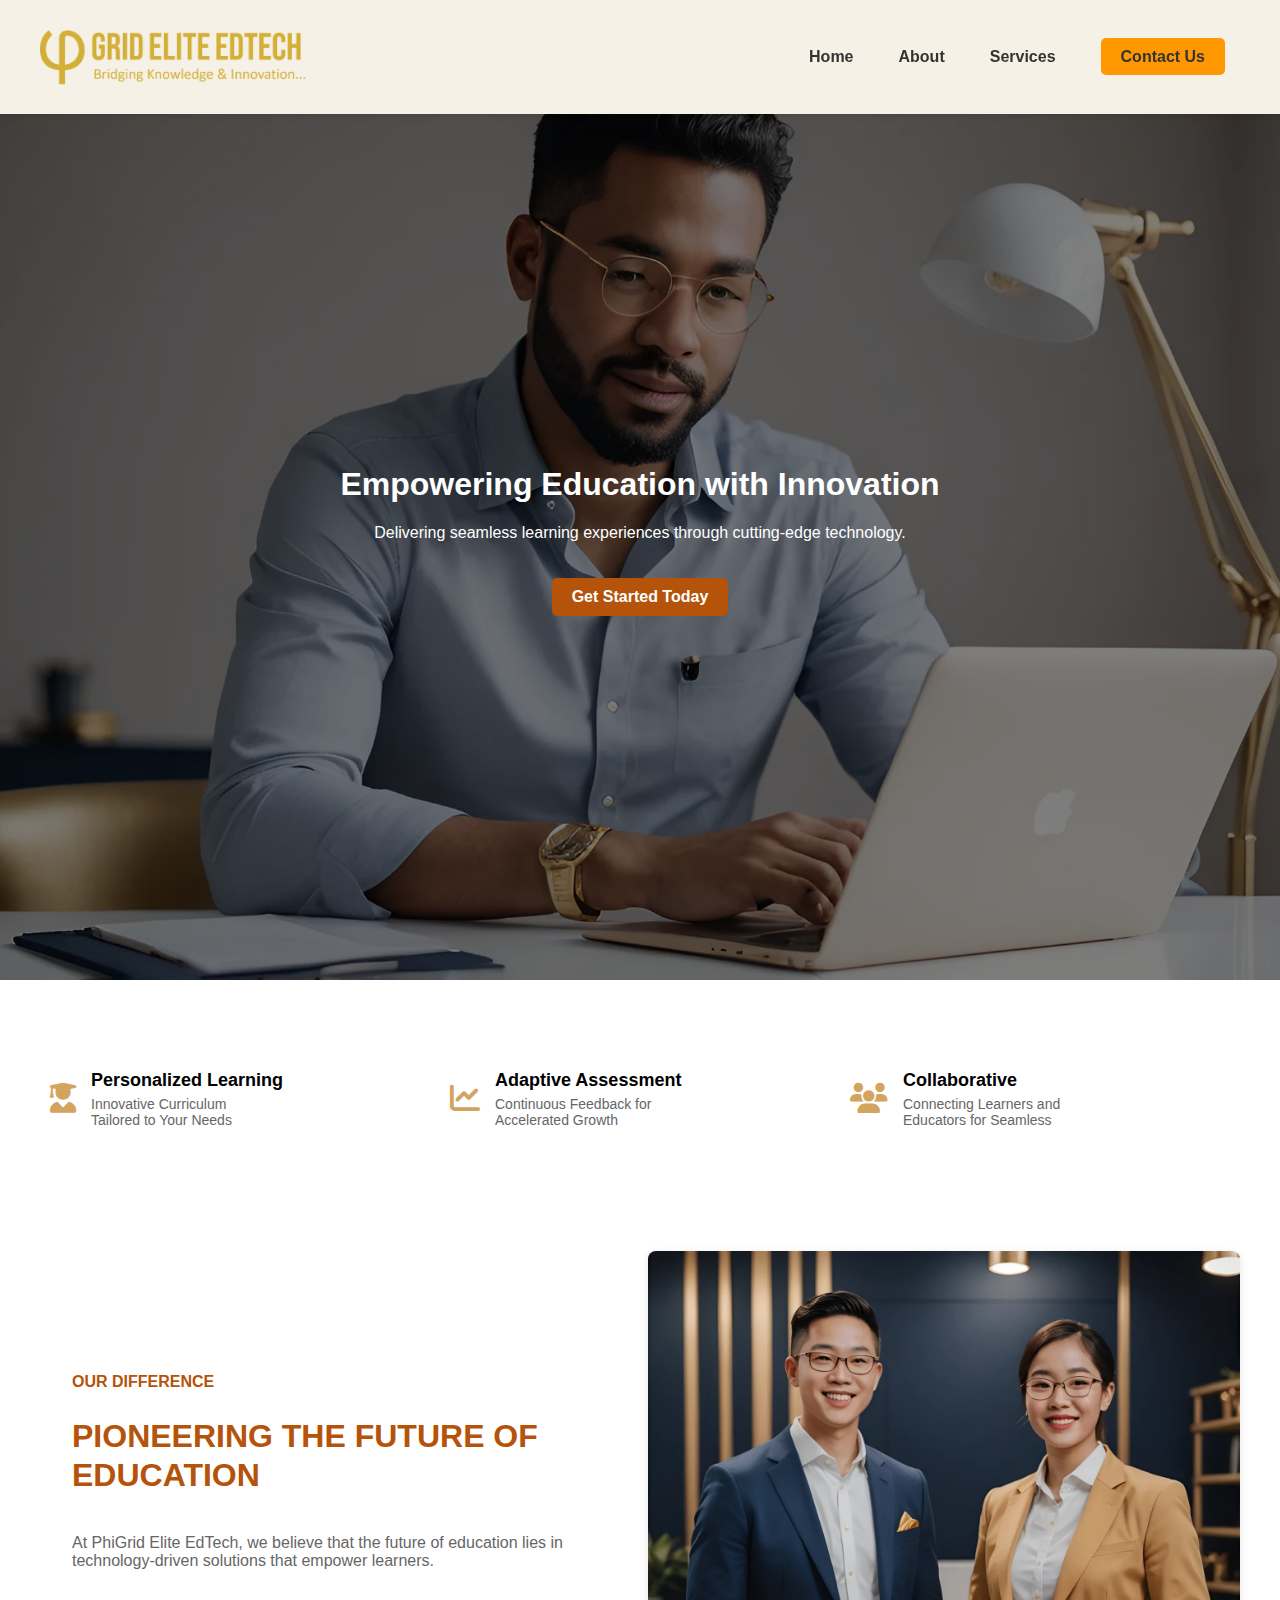
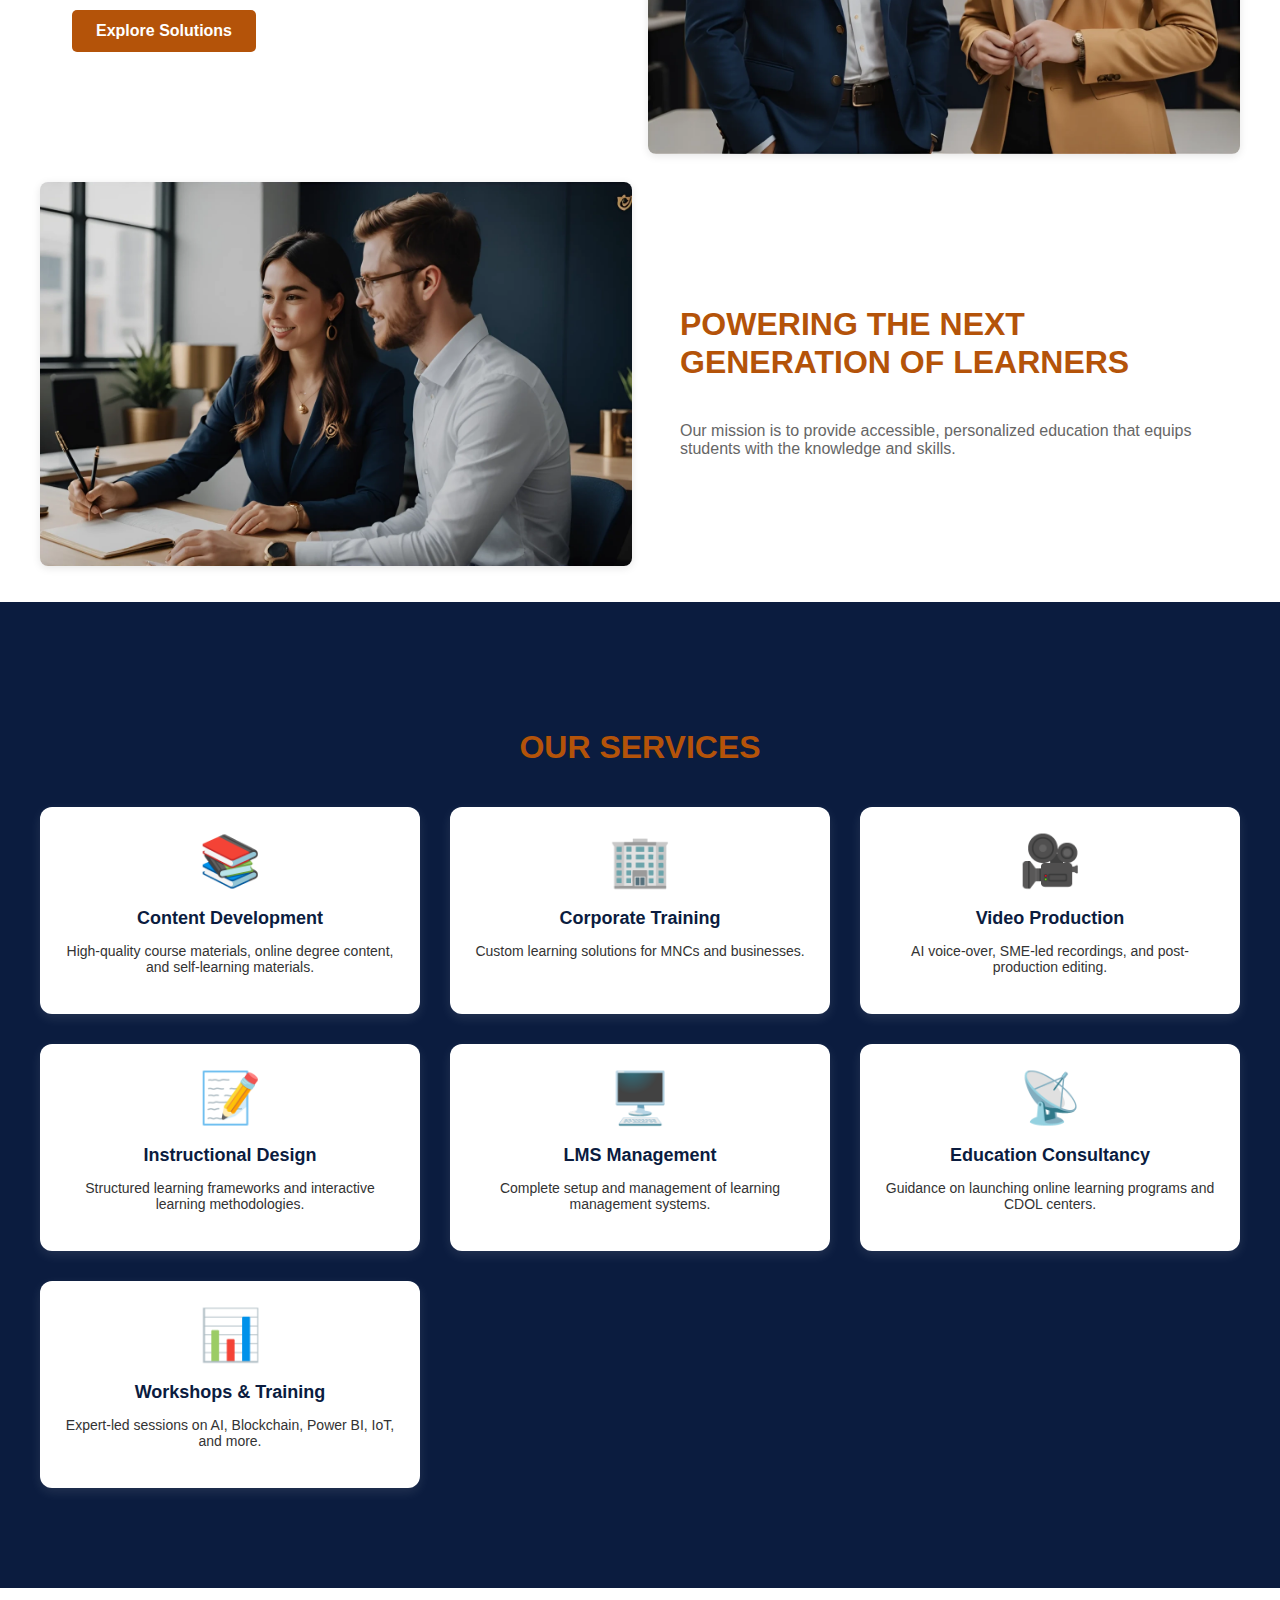
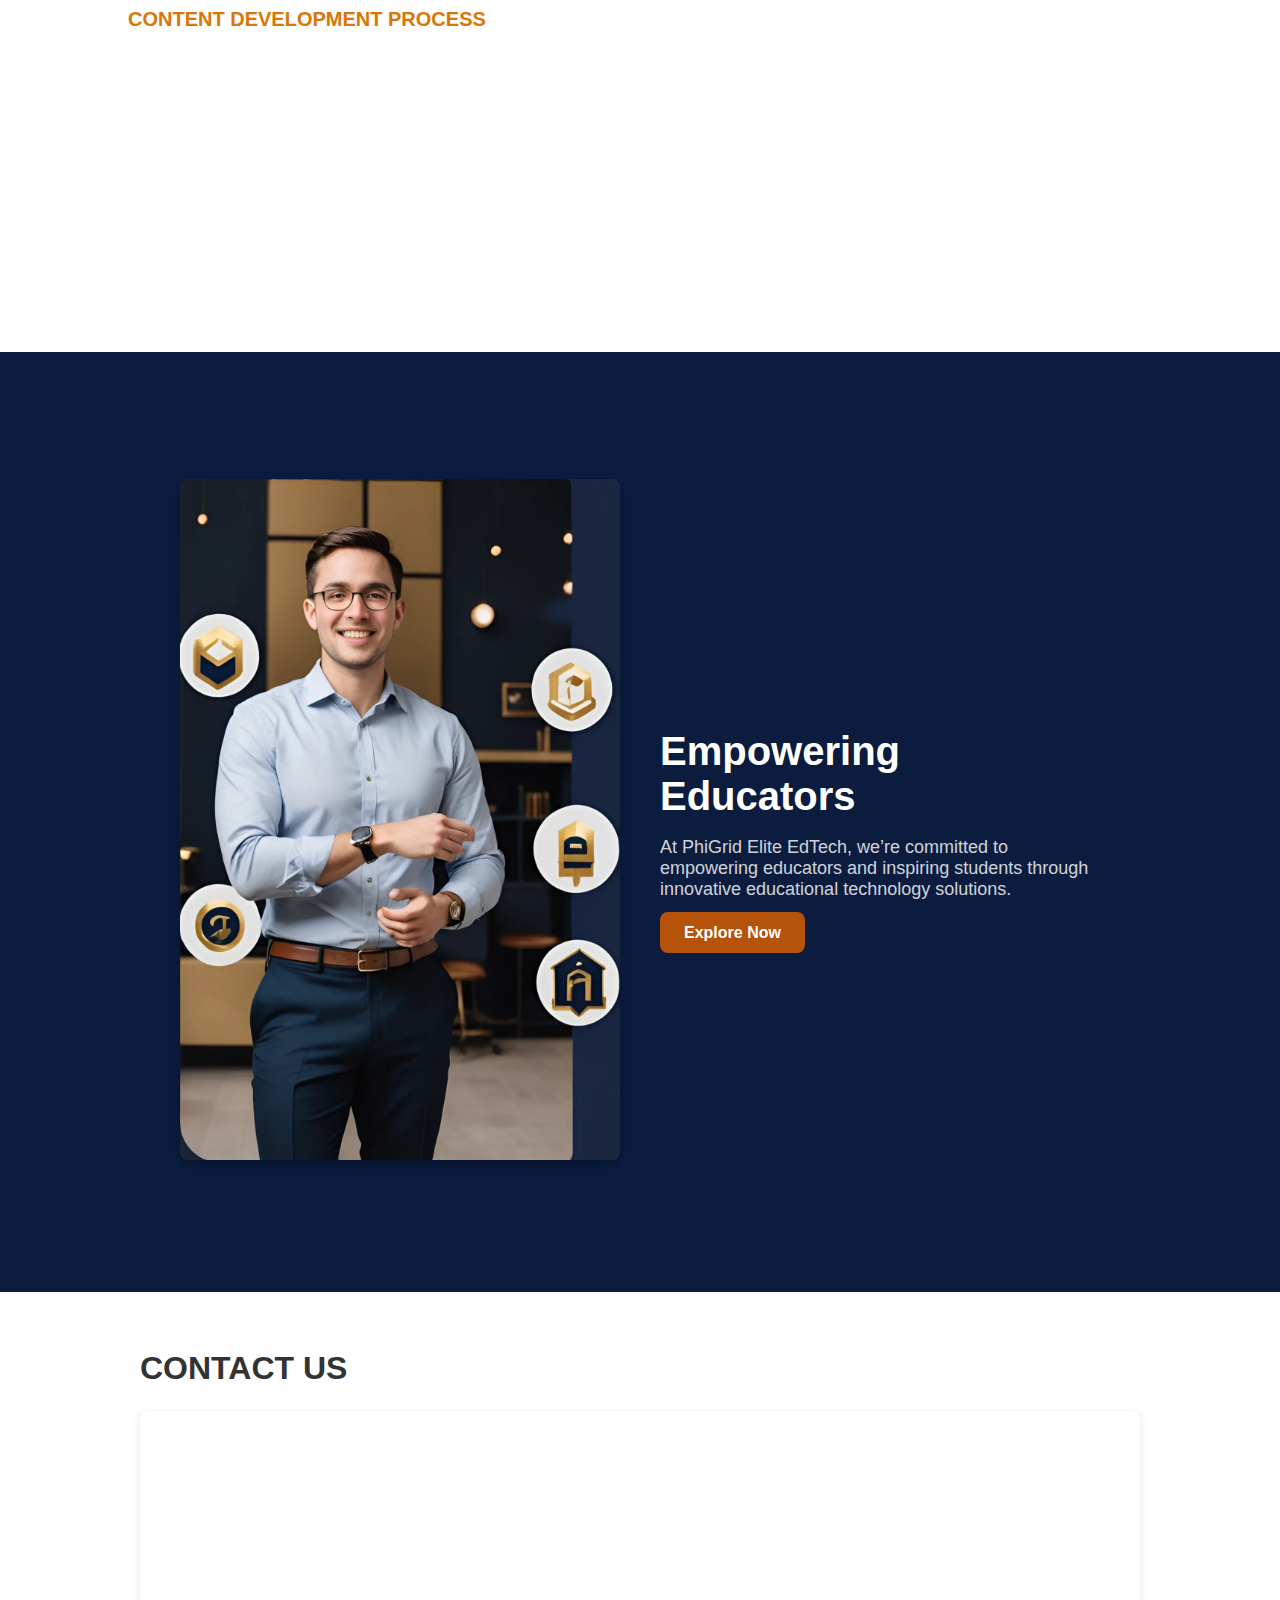
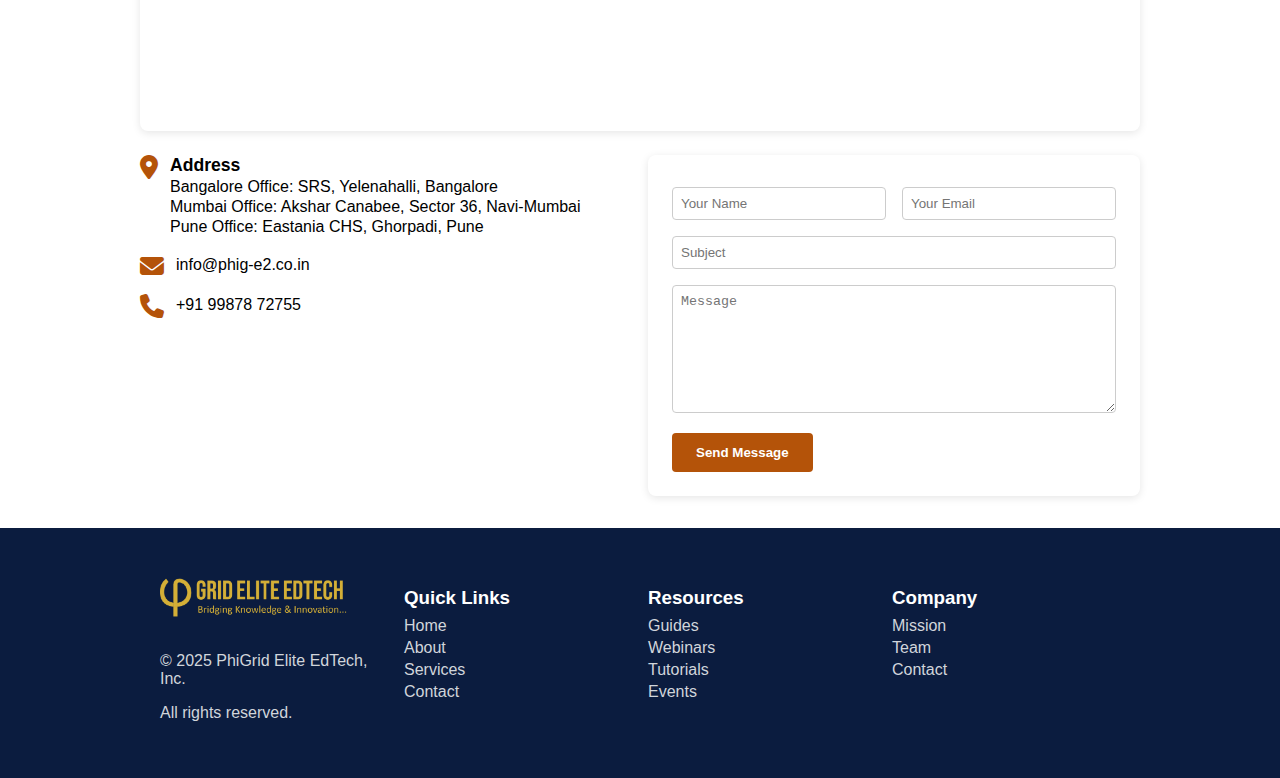
<file: index.html>
<!DOCTYPE html>
<html lang="en">
  <head>
    <meta charset="UTF-8" />
    <meta name="viewport" content="width=device-width, initial-scale=1.0" />
    <title>PhiGrid Elite EdTech</title>
       <!-- Fav Icon -->
    <link rel="icon" href="favicon.ico" type="image/x-icon" />
    <link rel="stylesheet" href="./style.css" />
    <link
      rel="stylesheet"
      href="https://cdnjs.cloudflare.com/ajax/libs/font-awesome/6.4.2/css/all.min.css"
    />
    <style>
      /* Global Styles */
      body {
        margin: 0;
        font-family: Arial, sans-serif;
      }

      /* Header */
      header {
        background: #f5f1e6;
        padding: 15px 0;
        position: fixed;
        width: 100%;
        top: 0;
        left: 0;
        z-index: 1000;
        box-shadow: 0 2px 5px rgba(0, 0, 0, 0.1);
      }
      nav {
        display: flex;
        justify-content: space-between;
        align-items: center;
        max-width: 1200px;
        margin: 0 auto;
        padding: 0 20px;
        position: relative;
      }
      .logo img {
        height: 80px;
      }
      /* Hamburger menu icon (mobile only) */
      .hamburger {
        display: none;
        font-size: 1.8rem;
        cursor: pointer;
        color: #333;
      }
      /* Navigation links */
      .nav-links {
        list-style: none;
        display: flex;
        align-items: center;
        padding: 0;
        margin: 0;
      }
      .nav-links li {
        margin: 0 15px;
      }
      .nav-links a {
        text-decoration: none;
        color: #333;
        font-weight: bold;
      }
      .contact-btn {
        background: #ff9800;
        color: white;
        padding: 10px 20px;
        text-decoration: none;
        font-weight: bold;
        border-radius: 5px;
      }

      /* Hero Section */
      .hero {
        position: relative;
        height: 100vh;
        background: url("bg1.jpg") no-repeat top center/cover;
        display: flex;
        align-items: center;
        justify-content: center;
        text-align: center;
        color: white;
        margin-top: 80px; /* pushes image below fixed header */
      }
      .overlay {
        position: absolute;
        top: 0;
        left: 0;
        width: 100%;
        height: 100%;
        background: rgba(0, 0, 0, 0.5);
      }
      .hero-text {
        position: relative;
        z-index: 1;
      }
      .cta-button {
        display: inline-block;
        background: #b45309;
        color: #fff;
        padding: 10px 20px;
        text-decoration: none;
        font-weight: bold;
        border-radius: 5px;
        margin-top: 20px;
      }

      /* Difference & Features Section */
      .difference {
        padding: 80px 20px;
        background: #fff;
        text-align: left;
      }
      .container {
        max-width: 1200px;
        margin: 0 auto;
      }
      .features {
        display: flex;
        justify-content: space-between;
        text-align: center;
        margin-bottom: 1px;
      }
      .feature {
        display: flex;
        align-items: center;
        gap: 15px;
        flex: 1;
        padding: 10px;
      }
      .icon {
        font-size: 30px;
        color: #d4a45f;
      }
      .feature-text {
        text-align: left;
      }
      .feature-text h3 {
        font-size: 18px;
        font-weight: bold;
        margin: 0;
      }
      .feature-text p {
        font-size: 14px;
        color: #666;
        margin: 5px 0 0;
      }

      /* Content Section */
      .content-section {
        max-width: 1200px;
        margin: 0 auto;
        padding: 32px 20px;
      }
      .grid-two {
        display: grid;
        grid-template-columns: 1fr 1fr;
        gap: 16px;
        align-items: center;
      }
      .grid-two.mt-6 {
        margin-top: 24px;
      }
      .box {
        background: #fff;
        padding: 32px;
      }
      .section-subtitle {
        color: #b45309;
        font-weight: 600;
        text-transform: uppercase;
        margin-bottom: 10px;
      }
      .section-title {
        font-size: 2rem;
        font-weight: bold;
        color: #333;
        line-height: 1.2;
        margin-bottom: 16px;
      }
      .section-paragraph {
        color: #666;
        margin-top: 16px;
      }
      .btn {
        display: inline-block;
        background: #b45309;
        color: #fff;
        padding: 12px 24px;
        border-radius: 5px;
        font-weight: bold;
        text-decoration: none;
        margin-top: 24px;
      }
      .responsive-image {
        width: 100%;
        height: auto;
        border-radius: 8px;
        box-shadow: 0 2px 8px rgba(0, 0, 0, 0.1);
      }

      /* Clients Section */
      .clients-section {
        overflow: hidden;
        background: #f8f8f8;
        padding: 40px 0;
      }
      .logo-slider {
        display: flex;
        gap: 40px;
        animation: scroll 50s linear infinite;
        width: max-content;
      }
      .logo-container {
        display: flex;
        align-items: center;
        justify-content: center;
      }
      .logo-container img {
        width: 200px;
        height: auto;
        filter: grayscale(100%);
        transition: filter 0.3s ease, transform 0.3s ease;
      }
      .logo-container img:hover {
        filter: grayscale(0%);
        transform: scale(1.1);
      }
      @keyframes scroll {
        from {
          transform: translateX(0);
        }
        to {
          transform: translateX(-100%);
        }
      }
      .logo-wrapper {
        display: flex;
        width: 200%;
      }

      .timeline-container {
        display: flex;
        justify-content: space-between;
        align-items: flex-start; /* icons on top */
        width: 90%;
        max-width: 1200px;
        margin: 40px auto;
        position: relative;
      }

      /* Each step */
      .timeline-step {
        display: flex;
        flex-direction: column;
        align-items: center;
        width: 13%; /* 7 steps => ~14% each, small margin for spacing */
        text-align: center;
        position: relative;
      }
      .timeline-title {
        margin-left: 10%;
        font-size: 20px;
        font-weight: 600;
        color: #d97706; /* Tailwind's yellow-600 equivalent */
        text-transform: uppercase;
        margin-bottom: 15px; /* Adds spacing between text and image */
      }
      /* The top part: icon + vertical line connecting down to the bar */
      .icon-wrapper {
        display: flex;
        flex-direction: column;
        align-items: center;
        margin-bottom: 10px;
        position: relative;
      }

      .icon-circle {
        width: 60px;
        height: 60px;
        background-color: #d4af37; /* gold */
        border-radius: 50%;
        display: flex;
        justify-content: center;
        align-items: center;
        color: #fff; /* white icon */
        font-size: 24px;
        z-index: 2; /* so it sits above the vertical line */
      }

      /* Vertical line from icon down to the bar */
      .vertical-line {
        width: 2px;
        height: 40px;
        background: #999; /* or #333 or any color */
        margin-top: -4px; /* overlap the circle slightly */
        z-index: 1;
      }

      /* The gold bar segment in the middle */
      .bar-chunk {
        width: 100%;
        height: 16px;
        position: relative;
      }

      /* Round the first segment's left edge */
      .first-chunk {
        border-top-left-radius: 8px;
        border-bottom-left-radius: 8px;
      }

      /* Round the last segment's right edge */
      .last-chunk {
        border-top-right-radius: 8px;
        border-bottom-right-radius: 8px;
      }

      /* Bottom part: number + label */
      .step-info {
        margin-top: 10px;
      }

      .step-number {
        font-size: 20px;
        font-weight: bold;
        margin-bottom: 5px;
        color: #000;
      }

      .step-text {
        font-size: 14px;
        color: #333;
        max-width: 80px; /* keep the text from stretching too wide */
        margin: 0 auto;
      }

      /* Responsive: switch to vertical stacking if needed */
      @media (max-width: 768px) {
        .timeline-container {
          flex-direction: column;
          align-items: center;
        }
        .timeline-step {
          width: 100%;
          margin-bottom: 40px;
        }
        .bar-chunk {
          margin: 10px 0;
        }
      }

      /* Gradual matching background colors for both icon and bar in each timeline step */
      .timeline-step:nth-child(1) .icon-circle,
      .timeline-step:nth-child(1) .bar-chunk {
        background-color: #ffe08c; /* Step 1 */
      }
      .timeline-step:nth-child(2) .icon-circle,
      .timeline-step:nth-child(2) .bar-chunk {
        background-color: #f8d87e; /* Step 2 */
      }
      .timeline-step:nth-child(3) .icon-circle,
      .timeline-step:nth-child(3) .bar-chunk {
        background-color: #f1d070; /* Step 3 */
      }
      .timeline-step:nth-child(4) .icon-circle,
      .timeline-step:nth-child(4) .bar-chunk {
        background-color: #eac862; /* Step 4 */
      }
      .timeline-step:nth-child(5) .icon-circle,
      .timeline-step:nth-child(5) .bar-chunk {
        background-color: #e3c054; /* Step 5 */
      }
      .timeline-step:nth-child(6) .icon-circle,
      .timeline-step:nth-child(6) .bar-chunk {
        background-color: #dcb846; /* Step 6 */
      }
      .timeline-step:nth-child(7) .icon-circle,
      .timeline-step:nth-child(7) .bar-chunk {
        background-color: #d4af37; /* Step 7 */
      }
      /* Animation keyframes for desktop (horizontal timeline) */
      @keyframes slideInLeft {
        from {
          transform: translateX(-100px);
          opacity: 0;
        }
        to {
          transform: translateX(0);
          opacity: 1;
        }
      }

      @keyframes slideOutRight {
        from {
          transform: translateX(0);
          opacity: 1;
        }
        to {
          transform: translateX(100px);
          opacity: 0;
        }
      }

      /* Animation keyframes for mobile (vertical timeline) */
      @keyframes slideInTop {
        from {
          transform: translateY(-100px);
          opacity: 0;
        }
        to {
          transform: translateY(0);
          opacity: 1;
        }
      }

      @keyframes slideOutBottom {
        from {
          transform: translateY(0);
          opacity: 1;
        }
        to {
          transform: translateY(100px);
          opacity: 0;
        }
      }

      /* Default animation classes for desktop */
      .slide-in {
        animation: slideInLeft 0.5s forwards;
      }

      .slide-out {
        animation: slideOutRight 0.5s forwards;
      }

      /* Responsive: vertical timeline for mobile */
      @media (max-width: 768px) {
        .timeline-container {
          flex-direction: column;
          align-items: center;
        }
        .timeline-step {
          width: 100%;
          margin-bottom: 40px;
        }
        .bar-chunk {
          margin: 10px 0;
        }
        /* Override animations for mobile */
        .slide-in {
          animation: slideInTop 0.5s forwards;
        }
        .slide-out {
          animation: slideOutBottom 0.5s forwards;
        }
      }

      /* Fullscreen Section */
      .fullscreen-section {
        position: relative;
        display: flex;
        justify-content: center;
        align-items: center;
        height: 100vh;
        background: #0b1c3f;
        overflow: hidden;
        padding: 20px;
      }
      .flex-container {
        display: flex;
        flex-direction: column;
        max-width: 960px;
        width: 100%;
      }
      @media (min-width: 992px) {
        .flex-container {
          flex-direction: row;
          align-items: center;
        }
        .flex-container .half {
          width: 50%;
          padding: 20px;
        }
      }
      .flex-container .half img {
        width: 100%;
        max-width: 500px;
        height: auto;
        object-fit: contain;
        border-radius: 8px;
        box-shadow: 0 4px 12px rgba(0, 0, 0, 0.3);
      }
      .flex-container .half.text-content {
        color: #fff;
        text-align: center;
      }
      @media (min-width: 992px) {
        .flex-container .half.text-content {
          text-align: left;
        }
      }
      .flex-container .half.text-content h1 {
        font-size: 2.5rem;
        margin-bottom: 16px;
      }
      .flex-container .half.text-content p {
        font-size: 1.125rem;
        opacity: 0.8;
        margin-bottom: 24px;
      }
      .btn-secondary {
        background: #b45309;
        color: #fff;
        padding: 12px 24px;
        border-radius: 8px;
        font-weight: bold;
        text-decoration: none;
      }

      /* Contact Section */
      .contact-section {
        max-width: 1000px;
        margin: 0 auto;
        padding: 32px 20px;
      }
      .contact-section h2 {
        font-size: 2rem;
        font-weight: bold;
        color: #333;
        margin-bottom: 24px;
      }
      .map-container {
        width: 100%;
        height: 320px;
        border-radius: 8px;
        overflow: hidden;
        box-shadow: 0 2px 8px rgba(0, 0, 0, 0.1);
      }
      .grid-two-responsive {
        display: grid;
        grid-template-columns: 1fr;
        gap: 16px;
        margin-top: 24px;
      }
      @media (min-width: 768px) {
        .grid-two-responsive {
          grid-template-columns: 1fr 1fr;
        }
      }
      .contact-info .contact-item {
        display: flex;
        align-items: flex-start;
        gap: 12px;
      }
      .contact-info .contact-item h3 {
        margin: 0;
        font-size: 1.1rem;
        font-weight: bold;
      }
      .contact-info .contact-item p {
        margin: 2px 0;
      }
      .contact-form {
        background: #fff;
        padding: 24px;
        border-radius: 8px;
        box-shadow: 0 2px 8px rgba(0, 0, 0, 0.1);
      }
      .contact-form input,
      .contact-form textarea {
        width: 100%;
        border: 1px solid #ccc;
        border-radius: 4px;
        padding: 8px;
        margin-top: 8px;
        box-sizing: border-box;
      }
      .contact-form button {
        background: #b45309;
        color: #fff;
        padding: 12px 24px;
        border: none;
        border-radius: 4px;
        font-weight: bold;
        margin-top: 16px;
        cursor: pointer;
      }

      /* Footer */
      footer {
        background: #0b1c3f;
        color: #d1d5db;
        padding: 40px 20px;
      }
      .footer-container {
        max-width: 960px;
        margin: 0 auto;
        display: grid;
        grid-template-columns: 1fr;
        gap: 16px;
        text-align: center;
      }
      @media (min-width: 768px) {
        .footer-container {
          grid-template-columns: repeat(4, 1fr);
          text-align: left;
        }
      }
      .footer-container img {
        width: 200px;
        margin-bottom: 8px;
      }
      .footer-container h3 {
        font-weight: bold;
        margin-bottom: 8px;
        color: #fff;
      }
      .footer-container ul {
        list-style: none;
        padding: 0;
        margin: 0;
      }
      .footer-container ul li {
        margin-bottom: 4px;
      }
      .footer-container ul li a {
        text-decoration: none;
        color: #d1d5db;
        transition: color 0.3s ease;
      }
      .footer-container ul li a:hover {
        color: #f59e0b;
      }

      /* Responsive Adjustments for Mobile (≤767px) */
      @media (max-width: 767px) {
        /* Stack grid-two layout to single column */
        .grid-two {
          grid-template-columns: 1fr;
        }
        /* Stack navigation items vertically & hide nav by default */
        .nav-links {
          position: fixed;
          top: 0;
          right: -100%;
          height: 100%;
          width: 250px;
          background: #f5f1e6;
          flex-direction: column;
          align-items: flex-start;
          padding: 60px 20px;
          gap: 20px;
          transition: right 0.3s ease;
          z-index: 1500;
        }
        /* When active, slide in the menu */
        .nav-links.active {
          right: 0;
        }
        /* Show hamburger icon */
        .hamburger {
          display: block;
        }
        /* Add a close button inside nav */
        .nav-links .nav-close {
          position: absolute;
          top: 20px;
          right: 20px;
          font-size: 1.8rem;
          cursor: pointer;
          display: block;
        }
        /* Difference Section: stack features vertically */
        .features {
          flex-direction: column;
          gap: 20px;
          text-align: center;
        }
        /* Fullscreen Section: allow content to flow (remove fixed 100vh) */
        .fullscreen-section {
          height: auto;
          padding: 40px 20px;
        }
        .flex-container .half.text-content h1 {
          font-size: 2rem;
        }
      }

      /* Desktop overrides to ensure mobile-only elements are hidden */
      @media (min-width: 768px) {
        .hamburger {
          display: none;
        }
        .nav-links {
          position: static;
          flex-direction: row;
          padding: 0;
          gap: 15px;
        }
        .nav-links .nav-close {
          display: none;
        }
      }
    </style>
  </head>
  <body>
    <header>
      <nav>
        <div class="logo">
          <a href="/"><img src="./Logo.png" alt="Logo" /></a>
        </div>
        <!-- Hamburger icon for mobile -->
        <div class="hamburger"><i class="fa fa-bars"></i></div>
        <ul class="nav-links">
          <!-- Close icon inside mobile nav -->
          <li class="nav-close"><i class="fa fa-times"></i></li>
       <li><a href="/">Home</a></li>
<li><a href="/about/">About</a></li>
<li><a href="#services">Services</a></li>
<!--           <li><a href="#blog">Blog</a></li> -->
        <li><a href="#contact" class="contact-btn">Contact Us</a></li>
        </ul>
      </nav>
    </header>

    <!-- Hero Section -->
    <section class="hero" id="home">
      <div class="overlay"></div>
      <div class="hero-text">
        <h1>Empowering Education with Innovation</h1>
        <p>
          Delivering seamless learning experiences through cutting-edge
          technology.
        </p>
        <a href="#contact" class="cta-button">Get Started Today</a>
      </div>
    </section>

    <!-- Difference & Features Section -->
    <section class="difference">
      <div class="container">
        <div class="features">
          <div class="feature">
            <div class="icon">
              <i class="fa-solid fa-user-graduate"></i>
            </div>
            <div class="feature-text">
              <h3>Personalized Learning</h3>
              <p>
                Innovative Curriculum <br />
                Tailored to Your Needs
              </p>
            </div>
          </div>
          <div class="feature">
            <div class="icon">
              <i class="fa-solid fa-chart-line"></i>
            </div>
            <div class="feature-text">
              <h3>Adaptive Assessment</h3>
              <p>
                Continuous Feedback for <br />
                Accelerated Growth
              </p>
            </div>
          </div>
          <div class="feature">
            <div class="icon">
              <i class="fa-solid fa-users"></i>
            </div>
            <div class="feature-text">
              <h3>Collaborative</h3>
              <p>
                Connecting Learners and <br />
                Educators for Seamless
              </p>
            </div>
          </div>
        </div>
      </div>
    </section>

    <!-- Content Section -->
    <section class="content-section">
      <!-- First Row -->
      <div class="grid-two">
        <div class="box">
          <p class="section-subtitle">Our Difference</p>
          <h2 class="section-title">Pioneering the Future of Education</h2>
          <p class="section-paragraph">
            At PhiGrid Elite EdTech, we believe that the future of education
            lies in technology-driven solutions that empower learners.
          </p>
          <a href="#services" class="btn">Explore Solutions</a>
        </div>
        <div class="image-container">
          <img src="bg2.jpg" alt="Educators" class="responsive-image" />
        </div>
      </div>
      <!-- Second Row -->
      <div class="grid-two mt-6">
        <div class="image-container">
          <img src="bg3.jpg" alt="Collaboration" class="responsive-image" />
        </div>
        <div class="box">
          <h2 class="section-title">
            Powering the Next Generation of Learners
          </h2>
          <p class="section-paragraph">
            Our mission is to provide accessible, personalized education that
            equips students with the knowledge and skills.
          </p>
          <!-- <a href="#" class="btn">Join the Movement</a> -->
        </div>
      </div>
    </section>

    <!-- Clients Section -->
    <!--     <section class="clients-section">
      <div class="logo-wrapper">
        <div class="logo-slider">
          <div class="logo-container">
            <img src="./logo1.png" alt="Client 1" />
          </div>
          <div class="logo-container">
            <img src="./logo2.jpg" alt="Client 2" />
          </div>
          <div class="logo-container">
            <img src="logo3.png" alt="Client 3" />
          </div>
          <div class="logo-container">
            <img src="logo4.png" alt="Client 4" />
          </div>
          <div class="logo-container">
            <img src="logo5.png" alt="Client 5" />
          </div>
          <div class="logo-container">
            <img src="logo6.png" alt="Client 6" />
          </div>
          <div class="logo-container">
            <img src="logo7.jpg" alt="Client 7" />
          </div>
          <div class="logo-container">
            <img src="logo8.png" alt="Client 8" />
          </div>
          <div class="logo-container">
            <img src="logo9.png" alt="Client 9" />
          </div>
          <div class="logo-container">
            <img src="logo10.svg" alt="Client 10" />
          </div>
          <div class="logo-container">
            <img src="logo11.png" alt="Client 11" />
          </div> -->
    <!-- Duplicate logos for seamless scroll -->
    <!--           <div class="logo-container">
            <img src="./logo1.png" alt="Client 1" />
          </div>
          <div class="logo-container">
            <img src="./logo2.jpg" alt="Client 2" />
          </div>
          <div class="logo-container">
            <img src="logo3.png" alt="Client 3" />
          </div>
          <div class="logo-container">
            <img src="logo4.png" alt="Client 4" />
          </div>
          <div class="logo-container">
            <img src="logo5.png" alt="Client 5" />
          </div>
          <div class="logo-container">
            <img src="logo6.png" alt="Client 6" />
          </div>
          <div class="logo-container">
            <img src="logo7.jpg" alt="Client 7" />
          </div>
          <div class="logo-container">
            <img src="logo8.png" alt="Client 8" />
          </div>
          <div class="logo-container">
            <img src="logo9.png" alt="Client 9" />
          </div>
          <div class="logo-container">
            <img src="logo10.svg" alt="Client 10" />
          </div>
          <div class="logo-container">
            <img src="logo11.png" alt="Client 11" />
          </div>
        </div>
      </div>
    </section> -->
    <section class="services" id="services">
      <style>
        .services {
          text-align: center;
          padding: 100px 20px;
          background: #0b1c3f; /* Dark blue background */
        }

        .section-title {
          font-size: 32px;
          color: #b45309; /* Gold for contrast */
          font-weight: bold;
          text-transform: uppercase;
          margin-bottom: 40px;
        }

        .services-grid {
          display: grid;
          grid-template-columns: repeat(auto-fit, minmax(320px, 1fr));
          gap: 30px;
          max-width: 1200px;
          margin: auto;
        }

        .service-tile {
          background: #ffffff;
          padding: 25px;
          border-radius: 12px;
          text-align: center;
          box-shadow: 0px 4px 12px rgba(255, 255, 255, 0.1);
          transition: transform 0.3s ease-in-out, box-shadow 0.3s ease-in-out;
        }

        .service-tile:hover {
          transform: translateY(-5px);
          box-shadow: 0px 6px 18px rgba(255, 255, 255, 0.2);
        }

        .service-icon {
          font-size: 50px;
          margin-bottom: 12px;
          color: #0b1c3f; /* Dark blue */
        }

        .service-title {
          font-size: 18px;
          font-weight: bold;
          color: #0b1c3f;
          margin-bottom: 10px;
        }

        .service-description {
          font-size: 14px;
          color: #333;
        }

        /* Responsive */
        @media (max-width: 768px) {
          .services-grid {
            grid-template-columns: 1fr;
          }
        }
      </style>

      <h2 class="section-title">Our Services</h2>
      <div class="services-grid">
        <div class="service-tile">
          <div class="service-icon">📚</div>
          <h3 class="service-title">Content Development</h3>
          <p class="service-description">
            High-quality course materials, online degree content, and
            self-learning materials.
          </p>
        </div>

        <div class="service-tile">
          <div class="service-icon">🏢</div>
          <h3 class="service-title">Corporate Training</h3>
          <p class="service-description">
            Custom learning solutions for MNCs and businesses.
          </p>
        </div>

        <div class="service-tile">
          <div class="service-icon">🎥</div>
          <h3 class="service-title">Video Production</h3>
          <p class="service-description">
            AI voice-over, SME-led recordings, and post-production editing.
          </p>
        </div>

        <div class="service-tile">
          <div class="service-icon">📝</div>
          <h3 class="service-title">Instructional Design</h3>
          <p class="service-description">
            Structured learning frameworks and interactive learning
            methodologies.
          </p>
        </div>

        <div class="service-tile">
          <div class="service-icon">🖥️</div>
          <h3 class="service-title">LMS Management</h3>
          <p class="service-description">
            Complete setup and management of learning management systems.
          </p>
        </div>

        <div class="service-tile">
          <div class="service-icon">📡</div>
          <h3 class="service-title">Education Consultancy</h3>
          <p class="service-description">
            Guidance on launching online learning programs and CDOL centers.
          </p>
        </div>

        <div class="service-tile">
          <div class="service-icon">📊</div>
          <h3 class="service-title">Workshops & Training</h3>
          <p class="service-description">
            Expert-led sessions on AI, Blockchain, Power BI, IoT, and more.
          </p>
        </div>
      </div>
    </section>

    <!-- Timeline Section -->

    <!-- <div class="timeline-container">
        <p class="timeline-title">Content Development Process</p>
        <img src="CDP.png" alt="Timeline" class="timeline-image" />
      </div> -->

    <p class="timeline-title">Content Development Process</p>
    <div class="timeline-container">
      <div class="timeline-step">
        <div class="icon-wrapper">
          <div class="icon-circle">
            <i class="fa-solid fa-handshake"></i>
          </div>
          <div class="vertical-line"></div>
        </div>
        <div class="bar-chunk first-chunk"></div>
        <div class="step-info">
          <div class="step-number">1</div>
          <div class="step-text">Receive Syllabus from the Client</div>
        </div>
      </div>

      <!-- Step 2 -->
      <div class="timeline-step">
        <div class="step-info">
          <div class="step-number">2</div>
          <div class="step-text">Brainstorm &amp; Ideation</div>
        </div>
        <div class="bar-chunk" style="margin-top: 35px"></div>
        <div class="vertical-line" style="margin-top: 10px"></div>
        <div class="icon-wrapper">
          <div class="icon-circle">
            <i class="fa-solid fa-lightbulb"></i>
          </div>
        </div>
      </div>

      <!-- Step 3 -->
      <div class="timeline-step">
        <div class="icon-wrapper">
          <div class="icon-circle">
            <i class="fa-solid fa-briefcase"></i>
          </div>
          <div class="vertical-line"></div>
        </div>
        <div class="bar-chunk"></div>
        <div class="step-info">
          <div class="step-number">3</div>
          <div class="step-text">Prepare Resources</div>
        </div>
      </div>

      <!-- Step 4 -->
      <div class="timeline-step">
        <div class="step-info">
          <div class="step-number">4</div>
          <div class="step-text">Analyze Progress</div>
        </div>
        <div class="bar-chunk" style="margin-top: 35px"></div>
        <div class="vertical-line" style="margin-top: 10px"></div>
        <div class="icon-wrapper">
          <div class="icon-circle">
            <i class="fa-solid fa-chart-pie"></i>
          </div>
        </div>
      </div>

      <!-- Step 5 -->
      <div class="timeline-step">
        <div class="icon-wrapper">
          <div class="icon-circle">
            <i class="fa-solid fa-dollar-sign"></i>
          </div>
          <div class="vertical-line"></div>
        </div>
        <div class="bar-chunk"></div>
        <div class="step-info">
          <div class="step-number">5</div>
          <div class="step-text">Budget & Approvals</div>
        </div>
      </div>

      <!-- Step 6 -->
      <div class="timeline-step">
        <div class="step-info">
          <div class="step-number">6</div>
          <div class="step-text">Team Collaboration</div>
        </div>
        <div class="bar-chunk" style="margin-top: 35px"></div>
        <div class="vertical-line" style="margin-top: 10px"></div>
        <div class="icon-wrapper">
          <div class="icon-circle">
            <i class="fa-solid fa-users"></i>
          </div>
        </div>
      </div>
      <!-- Step 7 -->
      <div class="timeline-step">
        <div class="icon-wrapper">
          <div class="icon-circle">
            <i class="fa-solid fa-chart-line"></i>
          </div>
          <div class="vertical-line"></div>
        </div>
        <div class="bar-chunk last-chunk"></div>
        <div class="step-info">
          <div class="step-number">7</div>
          <div class="step-text">Final Delivery</div>
        </div>
      </div>
    </div>

    <!-- Fullscreen Section -->
    <section class="fullscreen-section">
      <div class="flex-container">
        <!-- Left Side - Educator Image -->
        <div class="half">
          <img src="./bg4.jpg" alt="Educator" />
        </div>
        <!-- Right Side - Content -->
        <div class="half text-content">
          <h1>Empowering Educators</h1>
          <p>
            At PhiGrid Elite EdTech, we’re committed to empowering educators and
            inspiring students through innovative educational technology
            solutions.
          </p>
          <a href="/about/" class="btn-secondary">Explore Now</a>
        </div>
      </div>
    </section>

    <!-- Contact Section -->
    <section class="contact-section" id="contact">
      <h2>CONTACT US</h2>
      <div class="map-container">
        <iframe
          frameborder="0"
          style="border: 0; width: 100%; height: 100%"
          allowfullscreen=""
          loading="lazy"
          src="https://www.google.com/maps?q=Akshar+Canabee,+Sector+36,+Navi+Mumbai&output=embed"
        ></iframe>
      </div>
      <div class="grid-two-responsive">
        <div class="contact-info">
          <div class="contact-item">
            <i
              class="fas fa-map-marker-alt"
              style="color: #b45309; font-size: 24px"
            ></i>
            <div>
              <h3>Address</h3>
              <p>Bangalore Office: SRS, Yelenahalli, Bangalore</p>
              <p>Mumbai Office: Akshar Canabee, Sector 36, Navi-Mumbai</p>
              <p>Pune Office: Eastania CHS, Ghorpadi, Pune</p>
            </div>
          </div>
          <div class="contact-item" style="margin-top: 16px">
            <i
              class="fas fa-envelope"
              style="color: #b45309; font-size: 24px"
            ></i>
            <p>info@phig-e2.co.in</p>
          </div>
          <div class="contact-item" style="margin-top: 16px">
            <i class="fas fa-phone" style="color: #b45309; font-size: 24px"></i>
            <p>+91 99878 72755</p>
          </div>
        </div>
       <div class="contact-form">
  <form action="https://formspree.io/f/mblgankz" method="POST">
    <div style="display: grid; grid-template-columns: 1fr 1fr; gap: 16px">
      <input type="text" name="name" placeholder="Your Name" required />
      <input type="email" name="email" placeholder="Your Email" required />
    </div>
    <input type="text" name="subject" placeholder="Subject" style="margin-top: 16px" required />
    <textarea name="message" placeholder="Message" style="margin-top: 16px; height: 128px" required></textarea>
    <button type="submit">Send Message</button>
  </form>
</div>

      </div>
    </section>

    <!-- Footer -->
    <footer>
      <div class="footer-container">
        <div>
          <img src="./Logo.png" alt="Logo" />
          <p>© 2025 PhiGrid Elite EdTech, Inc.</p>
          <p>All rights reserved.</p>
        </div>
        <div>
          <h3>Quick Links</h3>
          <ul>
            <li><a href="/">Home</a></li>
            <li><a href="/about/">About</a></li>
            <li><a href="#services">Services</a></li>
            <li><a href="#contact">Contact</a></li>
          </ul>
        </div>
        <div>
          <h3>Resources</h3>
          <ul>
            <li><a href="#">Guides</a></li>
            <li><a href="#">Webinars</a></li>
            <li><a href="#">Tutorials</a></li>
            <li><a href="#">Events</a></li>
          </ul>
        </div>
        <div>
          <h3>Company</h3>
          <ul>
            <li><a href="/about/">Mission</a></li>
            <li><a href="/about/">Team</a></li>
<!--             <li><a href="#">Careers</a></li> -->
            <li><a href="#contact">Contact</a></li>
          </ul>
        </div>
      </div>
    </footer>

    <!-- Mobile Navigation Toggle Script -->
    <script>
      document.addEventListener("DOMContentLoaded", function () {
        const hamburger = document.querySelector(".hamburger");
        const navLinks = document.querySelector(".nav-links");
        const navClose = document.querySelector(".nav-close");

        hamburger.addEventListener("click", function () {
          navLinks.classList.add("active");
        });

        navClose.addEventListener("click", function () {
          navLinks.classList.remove("active");
        });
      });
    </script>
    <script>
      // Scroll-based animation using IntersectionObserver with scroll direction detection
      let lastScrollY = window.pageYOffset;
      const timelineSteps = document.querySelectorAll(".timeline-step");

      const observer = new IntersectionObserver(
        (entries) => {
          entries.forEach((entry) => {
            if (entry.isIntersecting) {
              // Determine scroll direction: if scrolling down, slide in from left/top;
              // if scrolling up, slide out toward right/bottom.
              if (window.pageYOffset > lastScrollY) {
                entry.target.classList.remove("slide-out");
                entry.target.classList.add("slide-in");
              } else {
                entry.target.classList.remove("slide-in");
                entry.target.classList.add("slide-out");
              }
              entry.target.style.opacity = 1;
            } else {
              // Reset animation classes when out of view
              entry.target.classList.remove("slide-in", "slide-out");
              entry.target.style.opacity = 0;
            }
          });
          lastScrollY = window.pageYOffset;
        },
        { threshold: 0.5 }
      );

      timelineSteps.forEach((step) => {
        observer.observe(step);
      });
    </script>
  </body>
</html>
</file>
<file: style.css>

</file>
